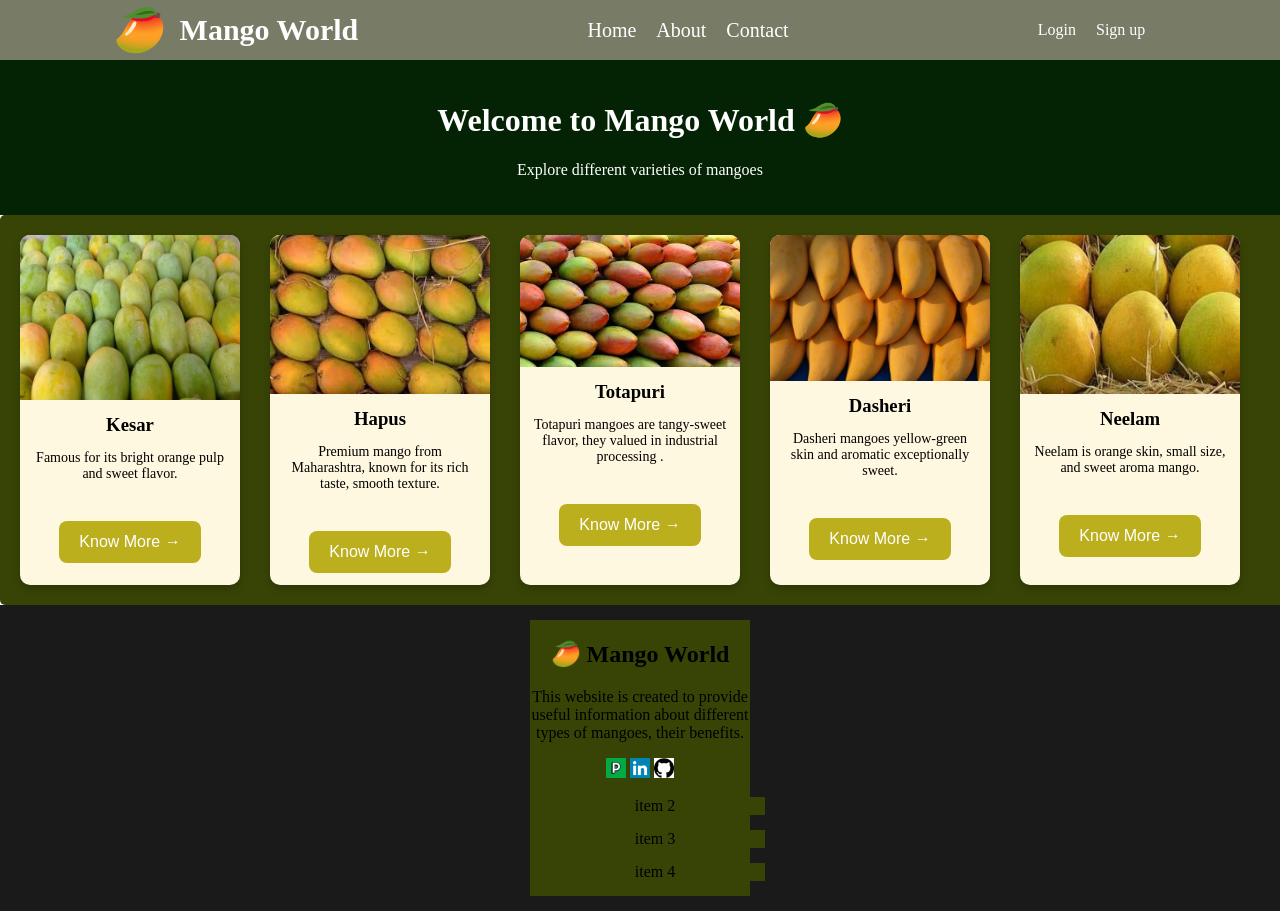
<file: index.html>
<!DOCTYPE html>
<html>

<head>
    <title>Simple Webpage !</title>
    <link rel="stylesheet" href="./style/style.css" />
    <style>
        body {
            width: 100vw;
            overflow-x: hidden;
            padding: 0;
            margin: 0;
            text-align: center;
        }


        header {
            background-color: #032304;
            color: white;
            text-align: center;
            padding: 20px;
        }


        .container {
            height: 380px;
            width: 100vw;
            background-color: #384406;
            padding: 5px;
            border-radius: 5px;
            display: flex;
            flex-direction: row;
        }


        .card {
            background: #fff8e1;
            width: 220px;
            margin: 15px;
            border-radius: 10px;
            box-shadow: 0 4px 8px rgba(0, 0, 0, 0.2);
            transition: transform 0.3s, box-shadow 0.3s;
        }

        .card:hover {
            transform: scale(1.05);
            box-shadow: 0 8px 16px rgba(0, 0, 0, 0.3);
        }

        .card img {
            width: 100%;
            border-top-left-radius: 10px;
            border-top-right-radius: 10px;
        }

        .card h3 {
            margin: 10px 0;
        }

        .card p {
            padding: 0 10px 15px;
            font-size: 14px;
        }

        .know {
            background-color: rgb(188, 175, 30);
            color: white;
            border-radius: 8px;
            margin: 10px;
            padding: 12px 20px;
            font-size: 16px;
            border: none;
            cursor: pointer;
        }

        .footer {
            display: flex;
            flex-direction: row;
            justify-content: space-around;
            background-color: rgb(27, 26, 26);`
            color: white;
        }

        .footer-menu {
            background-color: #384406;
            width: 220px;
            margin: 15px;

        }

        .footer-logo-github {
            background-color: white;
        }
    </style>
</head>

<body>
    <div class="navbar-container">
        <div class="item1">
            <img src="./img/mango-icon.svg" class="navbar-main-logo" />
            <b class="website-name">Mango World</b>
        </div>

        <div class="item2">
            <a href="./index.html" class="menu-item">Home</a>
            <a href="./about.html" class="menu-item">About</a>
            <a href="./contact.html" class="menu-item">Contact</a>
        </div>

        <div class="item3">
            <a href="./login-sign up/login.html" class="menu-item">Login</a>
            <a href="./login-sign up/signup.html" class="menu-item">Sign up</a>

        </div>
    </div>



    <header>
        <h1>Welcome to Mango World 🥭</h1>
        <p>Explore different varieties of mangoes</p>
    </header>


    <div class="container">


        <div class="card">
            <img src="./kesar-mango-img/kesar-mango.webp">
            <h3>Kesar</h3>
            <p>Famous for its bright orange pulp and sweet flavor.</p>
            <center>
                <a href="./mangoes/kesar.html"><button class="know">Know More →</button></a>
            </center>
        </div>

        <div class="card">
            <img src="./hapus-mango-img/hapus-mango.jpg">
            <h3>Hapus </h3>
            <p>Premium mango from Maharashtra, known for its rich taste, smooth texture.</p>
            <center>
                <a href="./mangoes/hapus.html"><button class="know">Know More →</button></a>
            </center>

        </div>

        <div class="card">
            <img src="./totapuri-mango-img/totapuri-plant.jpg">
            <h3>Totapuri </h3>
            <p>Totapuri mangoes are tangy-sweet flavor, they valued in industrial processing .</p>
            <center>
                <a href="./mangoes/totapuri.html"> <button class="know">Know More →</button></a>
            </center>

        </div>

        <div class="card">
            <img src="./dasheri-mango-img/dasheri-mango.jpg">
            <h3> Dasheri </h3>
            <p>Dasheri mangoes yellow-green skin and aromatic exceptionally sweet.</p>
            <center>
                <a href="./mangoes/dasheri.html"><button class="know">Know More →</button></a>
            </center>

        </div>

        <div class="card">
            <img src="./neelam-mango-img/neelam-mangos.jpg">
            <h3> Neelam </h3>
            <p>Neelam is orange skin, small size, and sweet aroma mango.</p>
            <center>
                <a href="./mangoes/neelam.html"><button class="know">Know More →</button></a>
            </center>

        </div>
    </div>


    <div class="footer">
        <div class="footer-menu">
            <h2> 🥭 Mango World</h2>
            <p>This website is created to provide useful information about different types of mangoes, their benefits.
            </p>

            <div>
                <a href=""><img src="./img/peerlist-logo.png" height="20px" /></a>
                <a href=""><img src="./img/linkedin-logo.webp" height="20px" /></a>
                <a href=""><img src="./img/github-logo.png" class="footer-logo-github" height="20px" /></a>
            </div>



            <div class="footer-menu">item 2</div>
            <div class="footer-menu">item 3</div>
            <div class="footer-menu">item 4</div>
        </div>
    </div>

</body>

</html>
</file>
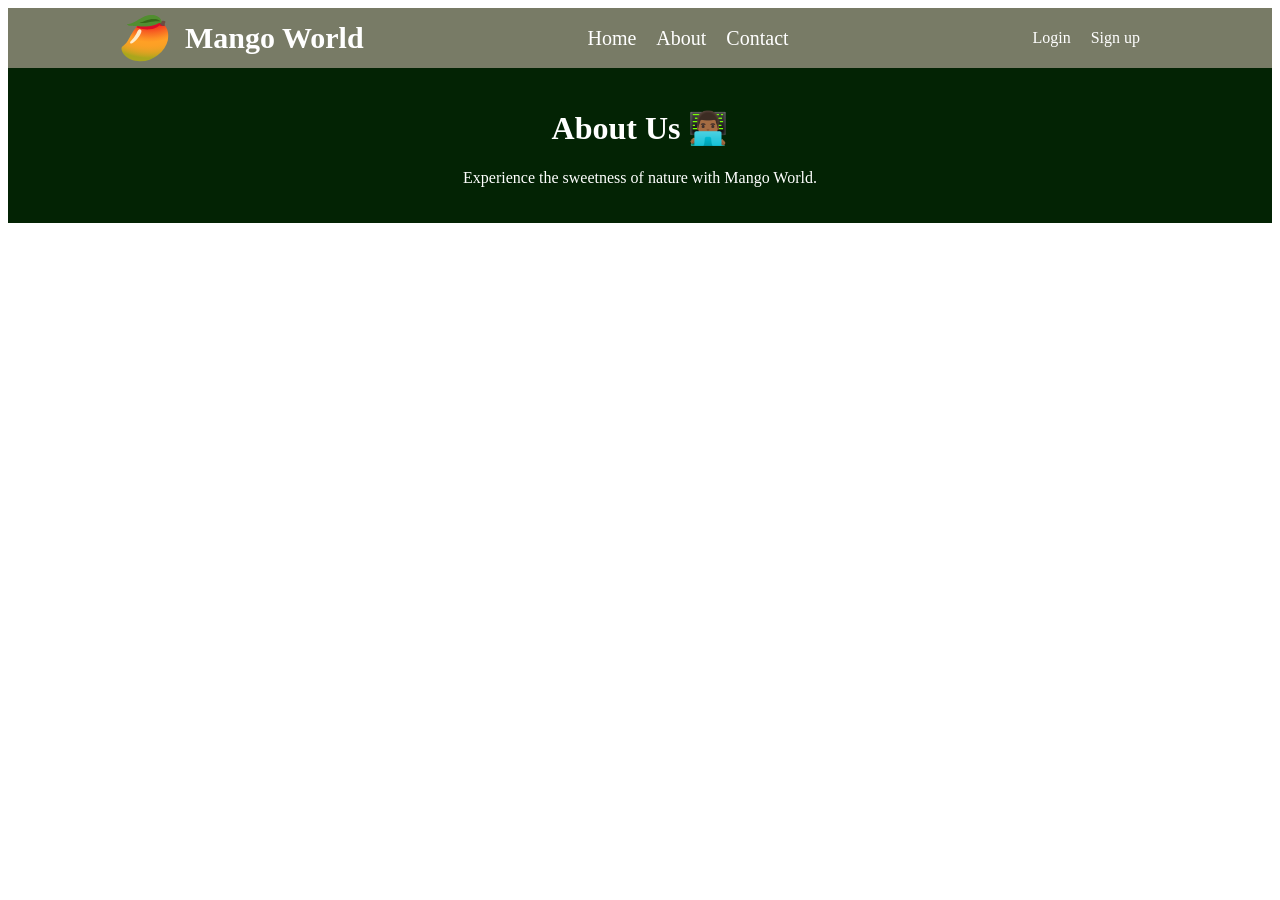
<file: about.html>
<!DOCTYPE html>
<html>
<head>
   
    <title>Document</title>
    <style>
        .navbar-container {
    display: flex;
    flex-direction: row;
    justify-content: space-around;
    position: sticky;
    top: 0;
    left: 0;
    right: 0;
    background-color: #787b66;
    width: 100%;
    padding: 5px 0px;
}
.item1 {
    display: flex;
    flex-direction: row;
    align-items: center;
}

.navbar-main-logo {
    height: 50px;
}

.website-name {
    font-size: 30px;
    color: white;
    padding-left: 15px;
}

.item2 {
    display: flex;
    flex-direction: row;
    align-items: center;
    font-size: 20px;
}

.menu-item {
    color: white;
    text-decoration: none;
    margin-right: 20px;
}

.item3 {
    display: flex;
    flex-direction: row;
    align-items: center;
}

.menu-item:hover {
    color: orange;
}

 header {
            background-color: #032304;
            color: white;
            text-align: center;
            padding: 20px;
        }


    </style>
</head>
<body>

    <div class="navbar-container">
        <div class="item1">
            <img src="./img/mango-icon.svg" class="navbar-main-logo" />
            <b class="website-name">Mango World</b>
        </div>

        <div class="item2">
            <a href="./index.html" class="menu-item">Home</a>
            <a href="./about.html" class="menu-item">About</a>
            <a href="./contact.html" class="menu-item">Contact</a>
        </div>

        <div class="item3">
            <a href="./login-sign up/login.html" class="menu-item">Login</a>
            <a href="./login-sign up/signup.html" class="menu-item">Sign up</a>

        </div>
    </div>
    
     <header>
        <h1>About Us 👨🏾‍💻</h1>
        <p>Experience the sweetness of nature with Mango World.</p>
    </header>

    
</body>
</html>
</file>
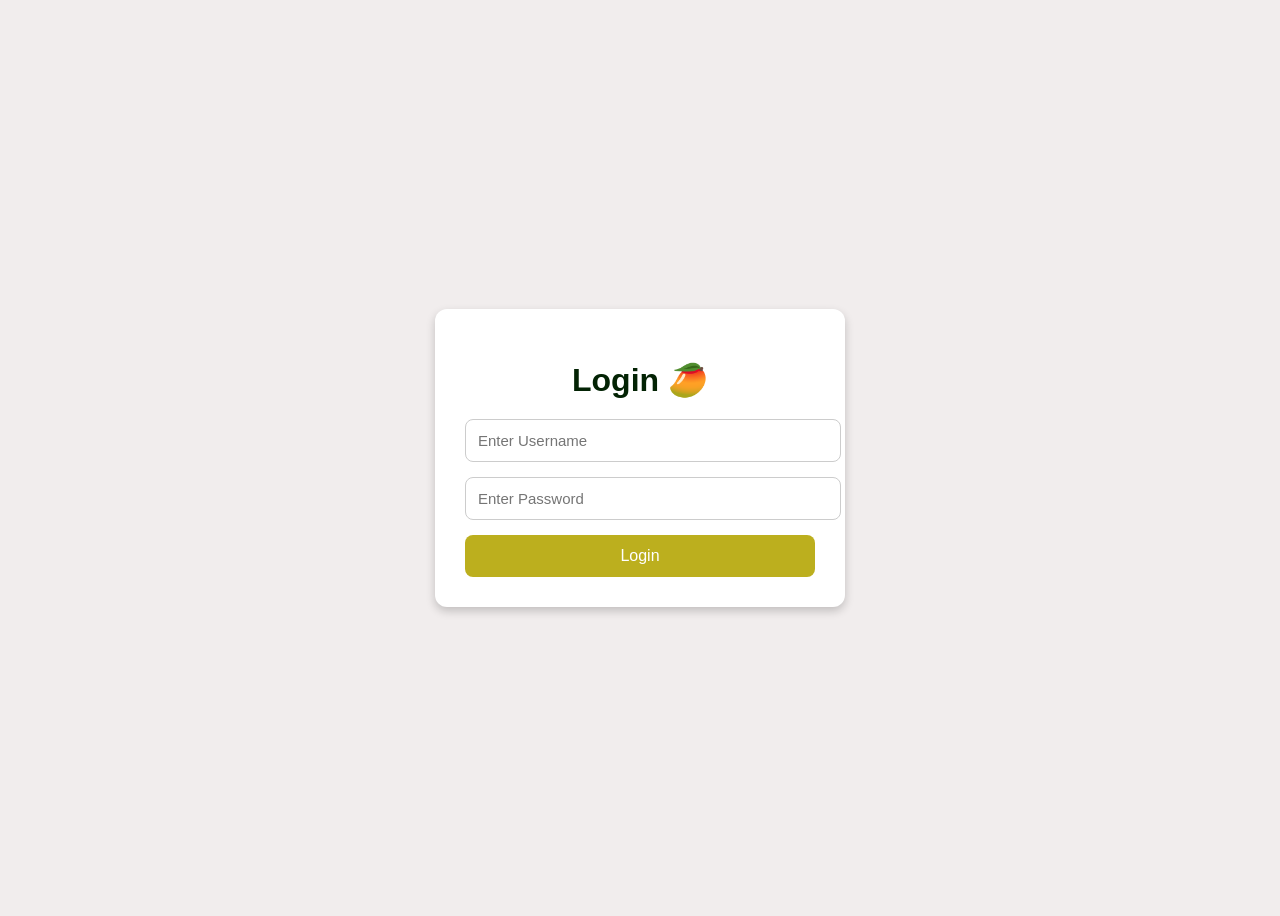
<file: login-sign up/login.html>
<!DOCTYPE html>
<html>
<head>

<title>Login Page</title>

<style>


body {
    font-family: Arial, sans-serif;
    background: #f1eded;
    height: 100vh;
    display: flex;
    justify-content: center;
    align-items: center;
}

.login-box {
    background: white;
    width: 350px;
    padding: 30px;
    border-radius: 12px;
    box-shadow: 0 4px 10px rgba(0,0,0,0.2);
    text-align: center;
}

.login-box h1 {
    margin-bottom: 20px;
    color: #032304;
}

.input-box {
    margin: 15px 0;
}

.input-box input {
    width: 100%;
    padding: 12px;
    border: 1px solid #ccc;
    border-radius: 8px;
    font-size: 15px;
}

.login-btn {
    width: 100%;
    padding: 12px;
    background: rgb(188, 175, 30);
    color: white;
    border: none;
    border-radius: 8px;
    font-size: 16px;
    cursor: pointer;
}

.login-btn:hover {
    background: rgb(150, 140, 20);
}

.extra-text {
    margin-top: 15px;
    font-size: 14px;
}

.extra-text a {
    color: #2e7d32;
    text-decoration: none;
}

.extra-text a:hover {
    text-decoration: underline;
}
</style>
</head>

<body>

<div class="login-box">
    <h1>Login 🥭</h1>

    <form>
        <div class="input-box">
            <input type="text" placeholder="Enter Username" required>
        </div>

        <div class="input-box">
            <input type="password" placeholder="Enter Password" required>
        </div>

        <button type="submit" class="login-btn">Login</button>
    </form>

</div>

</body>
</html>
</file>
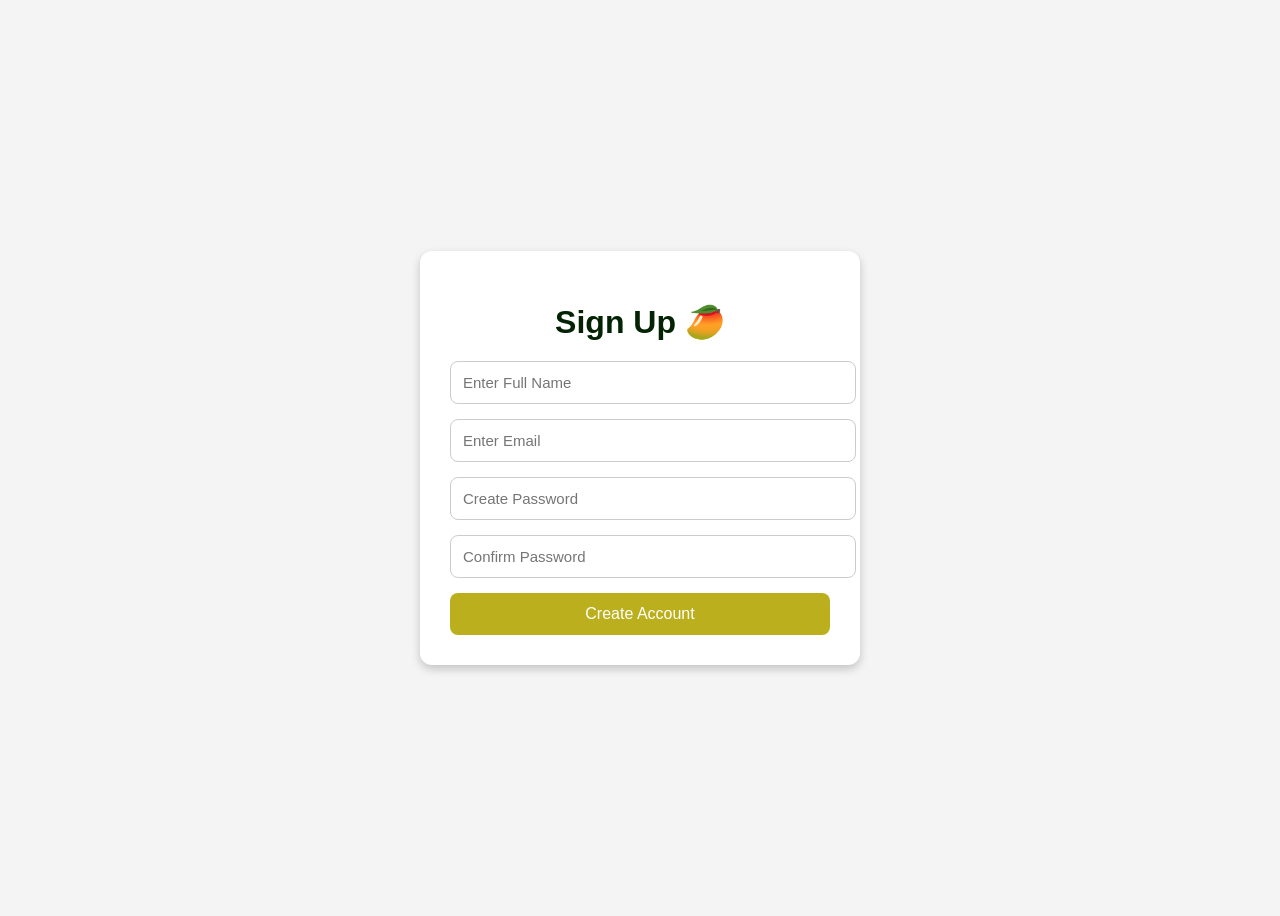
<file: login-sign up/signup.html>
<!DOCTYPE html>
<html>

<head>
    
    <title>Sign Up Page</title>
    <style>
    
        body {
            font-family: Arial, sans-serif;
            background: #f4f4f4;
            height: 100vh;
            display: flex;
            justify-content: center;
            align-items: center;
        }

        .signup-box {
            background: white;
            width: 380px;
            padding: 30px;
            border-radius: 12px;
            box-shadow: 0 4px 10px rgba(0, 0, 0, 0.2);
            text-align: center;
        }

        .signup-box h1 {
            margin-bottom: 20px;
            color: #032304;
        }

        .input-box {
            margin: 15px 0;
        }

        .input-box input {
            width: 100%;
            padding: 12px;
            border: 1px solid #ccc;
            border-radius: 8px;
            font-size: 15px;
        }

        .signup-btn {
            width: 100%;
            padding: 12px;
            background: rgb(188, 175, 30);
            color: white;
            border: none;
            border-radius: 8px;
            font-size: 16px;
            cursor: pointer;
        }

        .signup-btn:hover {
            background: rgb(150, 140, 20);
        }

        .extra-text {
            margin-top: 15px;
            font-size: 14px;
        }

        .extra-text a {
            color: #2e7d32;
            text-decoration: none;
        }

        .extra-text a:hover {
            text-decoration: underline;
        }
    </style>
</head>

<body>
    <div class="signup-box">
        <h1>Sign Up 🥭</h1>
        <form>
            <div class="input-box"> <input type="text" placeholder="Enter Full Name"> </div>
            <div class="input-box"> <input type="email" placeholder="Enter Email"> </div>
            <div class="input-box"> <input type="password" placeholder="Create Password"> </div>
            <div class="input-box"> <input type="password" placeholder="Confirm Password"> </div> 
            <button type="submit" class="signup-btn">Create Account</button>
        </form>
      
    </div>
</body>

</html>
</file>
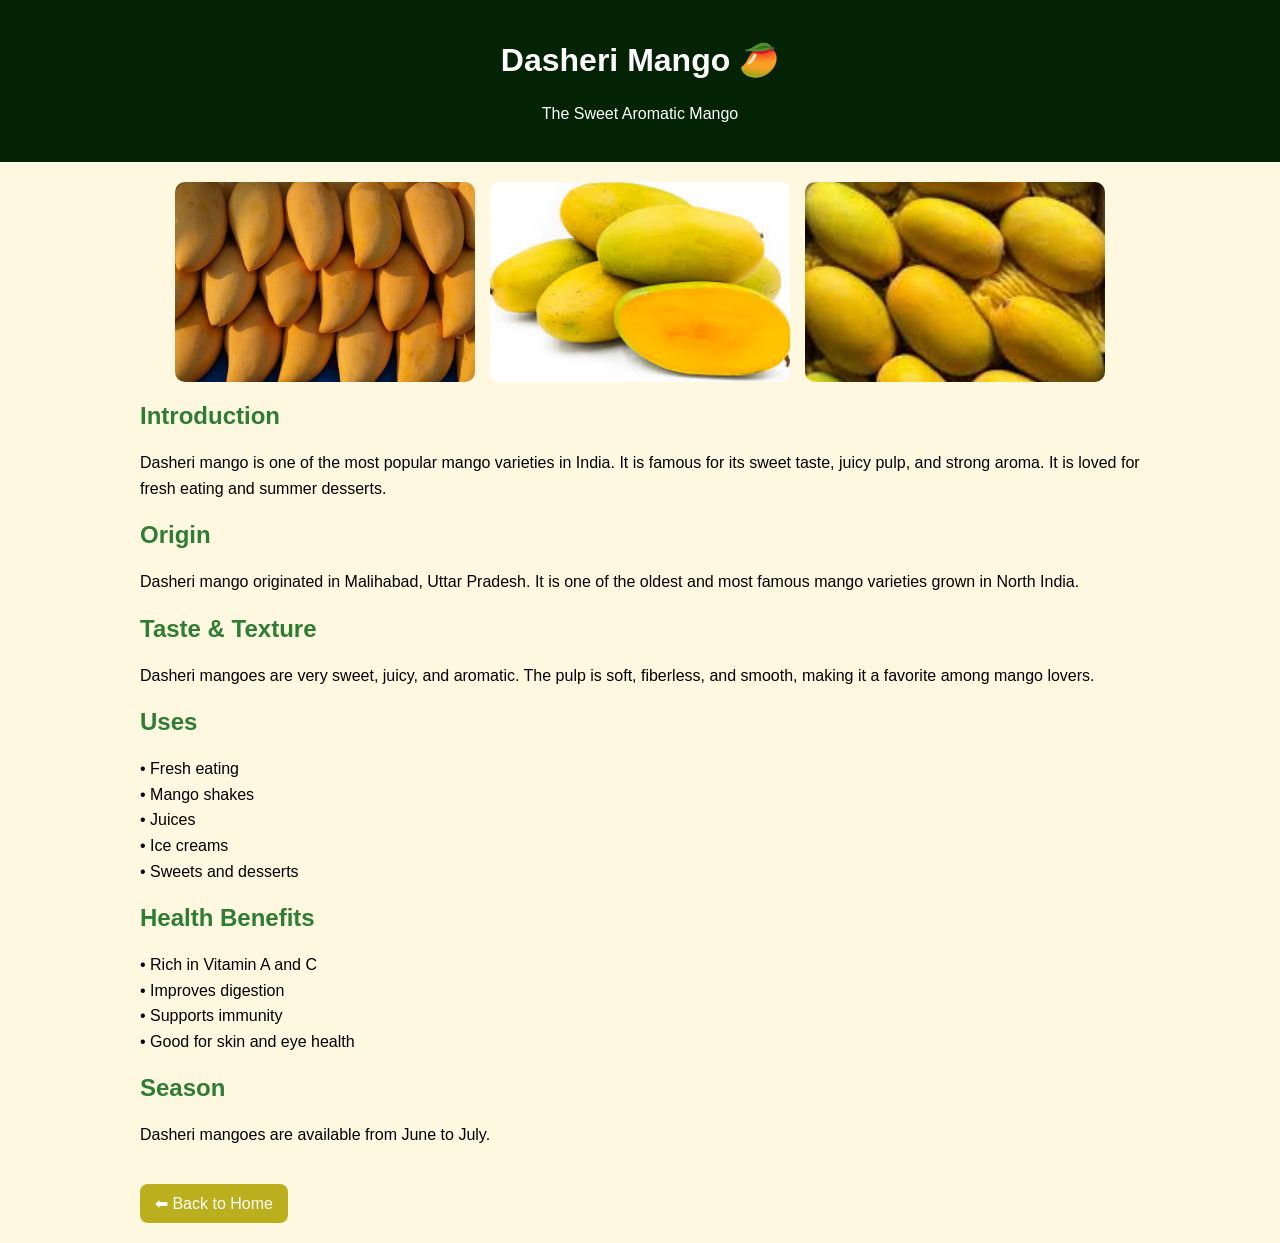
<file: mangoes/dasheri.html>
<!DOCTYPE html>
<html>

<head>
    <title>Dasheri Mango</title>
    <style>
        body {
            font-family: Arial, sans-serif;
            margin: 0;
            background-color: #fff8e1;
        }

        header {
            background-color: #032304;
            color: white;
            text-align: center;
            padding: 20px;
        }

        .container {
            padding: 20px;
            max-width: 1000px;
            margin: auto;
        }

        /* FLEX IMAGE SECTION */
        .image-gallery {
            display: flex;
            gap: 15px;
            flex-wrap: wrap;
            justify-content: center;
            margin-bottom: 20px;
        }

        .image-gallery img {
            width: 300px;
            height: 200px;
            object-fit: cover;
            border-radius: 10px;
            transition: transform 0.3s;
        }

        .image-gallery img:hover {
            transform: scale(1.05);
        }

        h2 {
            color: #2e7d32;
        }

        p {
            font-size: 16px;
            line-height: 1.6;
        }

        .back {
            display: inline-block;
            margin-top: 20px;
            padding: 10px 15px;
            background-color: rgb(188, 175, 30);
            color: white;
            text-decoration: none;
            border-radius: 8px;
        }

        .back:hover {
            background-color: rgb(150, 140, 20);
        }
    </style>
</head>

<body>
    <header>
        <h1>Dasheri Mango 🥭</h1>
        <p>The Sweet Aromatic Mango</p>
    </header>
    <div class="container"> 
        <div class="image-gallery"> 
            <img src="./../dasheri-mango-img/dasheri-mango.jpg" alt="Dasheri Mango 1">
             <img src="./../dasheri-mango-img/dasheri-mango-2.jpg" alt="Dasheri Mango 2"> 
             <img src="./../dasheri-mango-img/dasheri-mango-3.jpg" alt="Dasheri Mango 3"> </div>

        <h2> Introduction</h2>
        <p> Dasheri mango is one of the most popular mango varieties in India. It is famous for its sweet taste, juicy
            pulp, and strong aroma. It is loved for fresh eating and summer desserts. </p>

        <h2> Origin</h2>
        <p> Dasheri mango originated in Malihabad, Uttar Pradesh. It is one of the oldest and most famous mango
            varieties grown in North India. </p>

        <h2> Taste & Texture</h2>
        <p> Dasheri mangoes are very sweet, juicy, and aromatic. The pulp is soft, fiberless, and smooth, making it a
            favorite among mango lovers. </p>

        <h2> Uses</h2>
        <p> • Fresh eating<br>
             • Mango shakes<br>
              • Juices<br> 
              • Ice creams<br> 
              • Sweets and desserts </p>

        <h2> Health Benefits</h2>
        <p> • Rich in Vitamin A and C<br> 
            • Improves digestion<br>
             • Supports immunity<br>
              • Good for skin and eye health </p>

        <h2> Season</h2>
        <p> Dasheri mangoes are available from June to July. </p>

         <a href="./../index.html" class="back">⬅ Back to Home</a>
    </div>
</body>

</html>
</file>
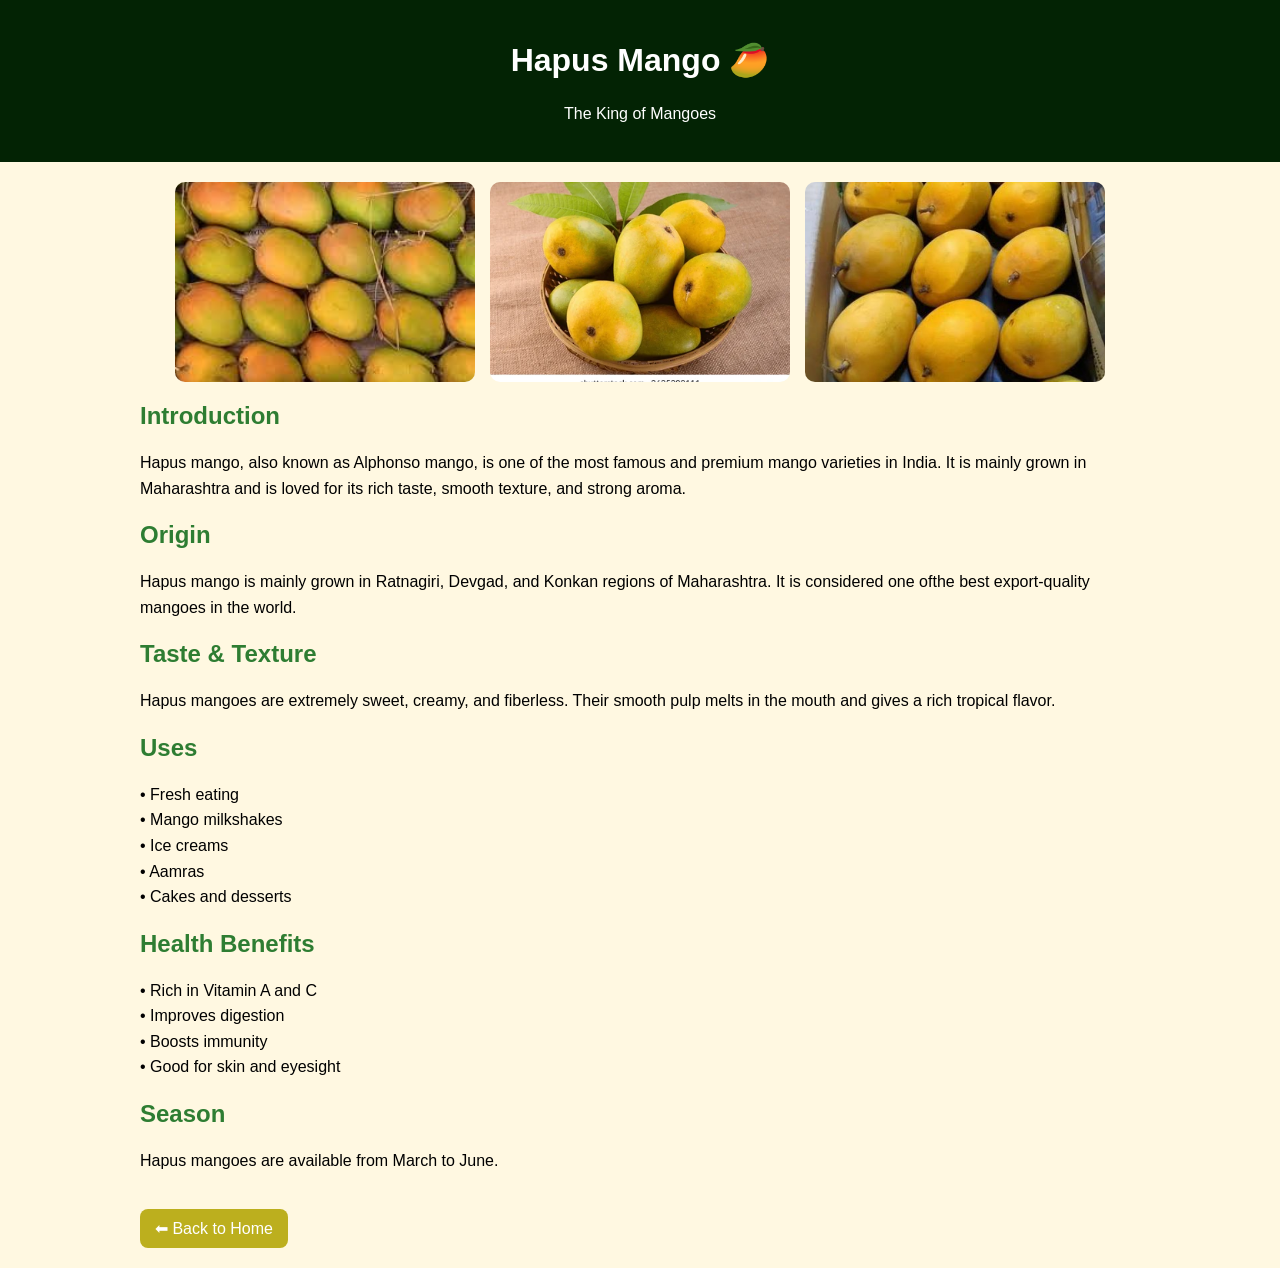
<file: mangoes/hapus.html>
<!DOCTYPE html>
<html>

<head>
    
    <title>Hapus Mango</title>
    <style>
        body {
            font-family: Arial, sans-serif;
            margin: 0;
            background-color: #fff8e1;
        }

        header {
            background-color: #032304;
            color: white;
            text-align: center;
            padding: 20px;
        }

        .container {
            padding: 20px;
            max-width: 1000px;
            margin: auto;
        }

      
        .image-gallery {
            display: flex;
            gap: 15px;
            flex-wrap: wrap;
            justify-content: center;
            margin-bottom: 20px;
        }

        .image-gallery img {
            width: 300px;
            height: 200px;
            object-fit: cover;
            border-radius: 10px;
            transition: transform 0.3s;
        }

        .image-gallery img:hover {
            transform: scale(1.05);
        }

        h2 {
            color: #2e7d32;
        }

        p {
            font-size: 16px;
            line-height: 1.6;
        }

        .back {
            display: inline-block;
            margin-top: 20px;
            padding: 10px 15px;
            background-color: rgb(188, 175, 30);
            color: white;
            text-decoration: none;
            border-radius: 8px;
        }

        .back:hover {
            background-color: rgb(150, 140, 20);
        }
    </style>
</head>

<body>
    <header>
        <h1>Hapus Mango 🥭</h1>
        <p>The King of Mangoes</p>
    </header>
    <div class="container"> 
        <div class="image-gallery">
             <img src="./../hapus-mango-img/hapus-mango.jpg" alt="Hapus Mango 1">
              <img src="./../hapus-mango-img/hapus-mango-2.webp" alt="Hapus Mango 2"> 
              <img src="./../hapus-mango-img/hapus-mango-3.jpg" alt="Hapus Mango 3">
        </div>
        <h2> Introduction</h2>
        <p> Hapus mango, also known as Alphonso mango, is one of the most famous and premium mango varieties in India.
            It is mainly grown in Maharashtra and is loved for its rich taste, smooth texture, and strong aroma. </p>

        <h2> Origin</h2>
        <p> Hapus mango is mainly grown in Ratnagiri, Devgad, and Konkan regions of Maharashtra. It is considered one ofthe best export-quality mangoes in the world. </p>

        <h2> Taste & Texture</h2>
        <p> Hapus mangoes are extremely sweet, creamy, and fiberless. Their smooth pulp melts in the mouth and gives a rich tropical flavor. </p>

        <h2> Uses</h2>
        <p> • Fresh eating<br> 
            • Mango milkshakes<br>
             • Ice creams<br>
              • Aamras<br>
               • Cakes and desserts </p>

        <h2> Health Benefits</h2>
        <p> • Rich in Vitamin A and C<br> 
            • Improves digestion<br> • Boosts immunity<br>
             • Good for skin and eyesight
        </p>

        <h2>Season</h2>
        <p> Hapus mangoes are available from March to June. </p>

         <a href="./../index.html" class="back">⬅ Back to Home</a>
    </div>
</body>

</html>
</file>
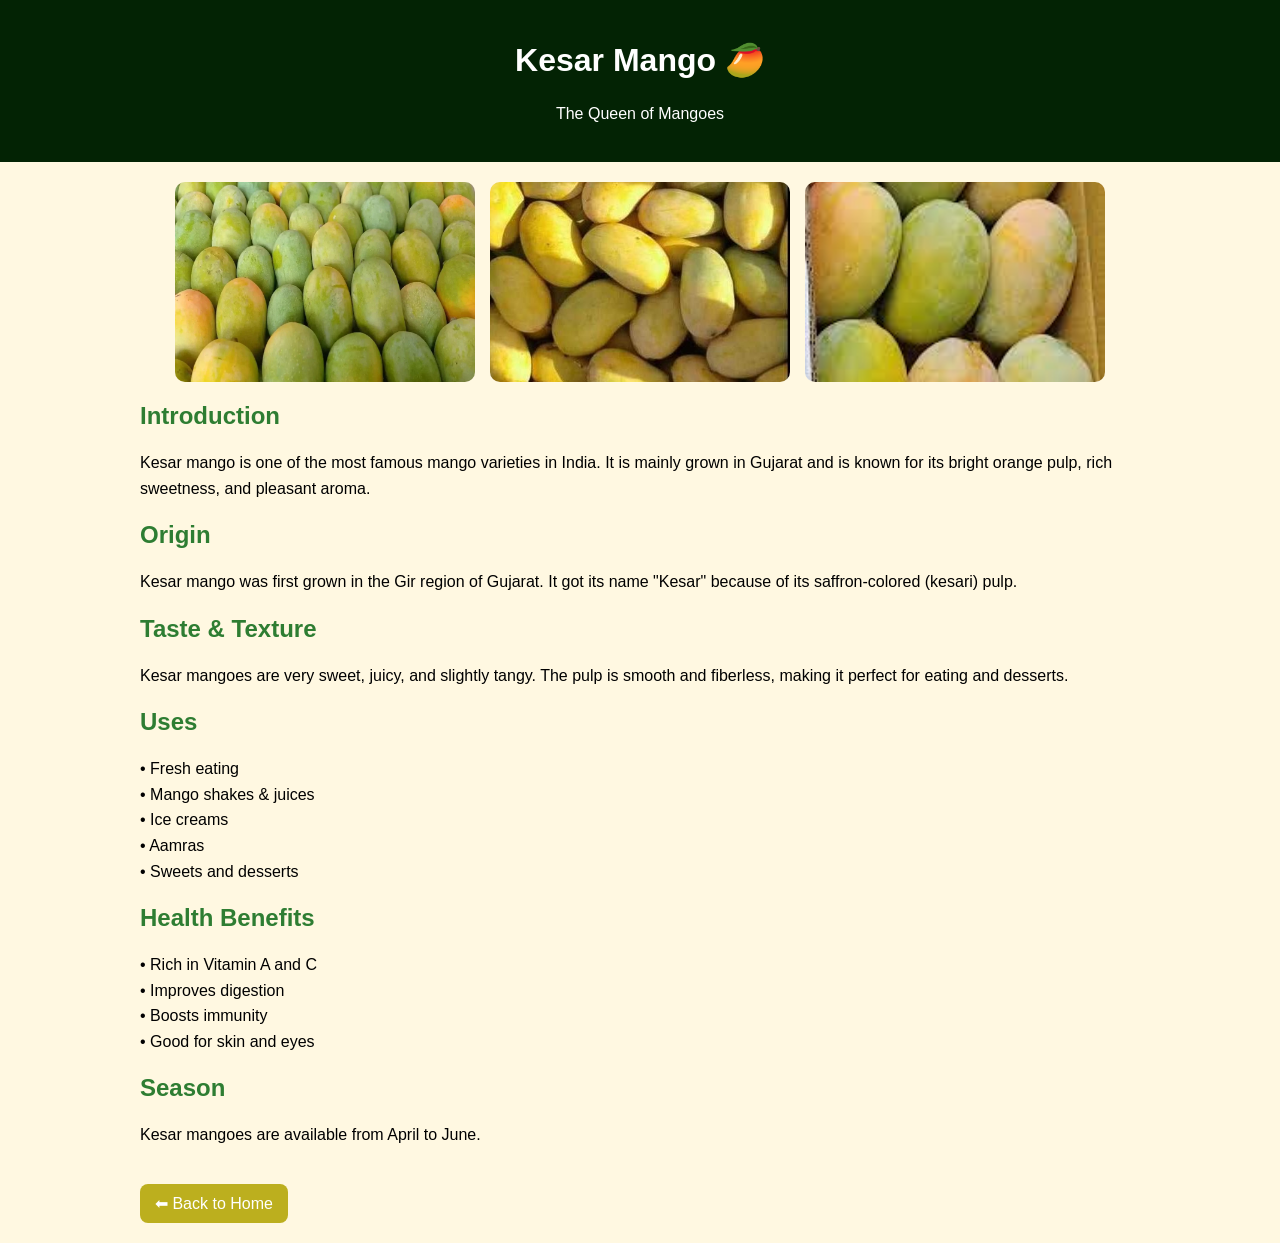
<file: mangoes/kesar.html>
<!DOCTYPE html>
<html>
<head>
<title>Kesar Mango</title>

<style>
body {
    font-family: Arial, sans-serif;
    margin: 0;
    background-color: #fff8e1;
}

header {
    background-color: #032304;
    color: white;
    text-align: center;
    padding: 20px;
}

.container {
    padding: 20px;
    max-width: 1000px;
    margin: auto;
}


.image-gallery {
    display: flex;
    gap: 15px;
    flex-wrap: wrap;
    justify-content: center;
    margin-bottom: 20px;
}

.image-gallery img {
    width: 300px;
    height: 200px;
    object-fit: cover;
    border-radius: 10px;
    transition: transform 0.3s;
}

.image-gallery img:hover {
    transform: scale(1.05);
}

h2 {
    color: #2e7d32;
}

p {
    font-size: 16px;
    line-height: 1.6;
}

.back {
    display: inline-block;
    margin-top: 20px;
    padding: 10px 15px;
    background-color: rgb(188, 175, 30);
    color: white;
    text-decoration: none;
    border-radius: 8px;
}

.back:hover {
    background-color: rgb(150, 140, 20);
}
</style>
</head>

<body>

<header>
    <h1>Kesar Mango 🥭</h1>
    <p>The Queen of Mangoes</p>
</header>

<div class="container">

    <div class="image-gallery">
        <img src="./../kesar-mango-img/kesar-mango.webp" alt="Kesar Mango 1">
        <img src="./../kesar-mango-img/kesar-mango-2-.jpg" alt="Kesar Mango 2">
        <img src="./../kesar-mango-img/kesar-mango3.jpg" alt="Kesar Mango 3">
    </div>

    <h2> Introduction</h2>
    <p>
        Kesar mango is one of the most famous mango varieties in India. It is mainly grown in Gujarat and is known for its bright orange pulp, rich sweetness, and pleasant aroma.
    </p>

    <h2> Origin</h2>
    <p>
        Kesar mango was first grown in the Gir region of Gujarat. It got its name "Kesar" because of its saffron-colored (kesari) pulp.
    </p>

    <h2> Taste & Texture</h2>
    <p>
        Kesar mangoes are very sweet, juicy, and slightly tangy. The pulp is smooth and fiberless, making it perfect for eating and desserts.
    </p>

    <h2> Uses</h2>
    <p>
        • Fresh eating<br>
        • Mango shakes & juices<br>
        • Ice creams<br>
        • Aamras<br>
        • Sweets and desserts
    </p>

    <h2> Health Benefits</h2>
    <p>
        • Rich in Vitamin A and C<br>
        • Improves digestion<br>
        • Boosts immunity<br>
        • Good for skin and eyes
    </p>

    <h2> Season</h2>
    <p>
        Kesar mangoes are available from April to June.
    </p>

    <a href="./../index.html" class="back">⬅ Back to Home</a>

</div>

</body>
</html>
</file>
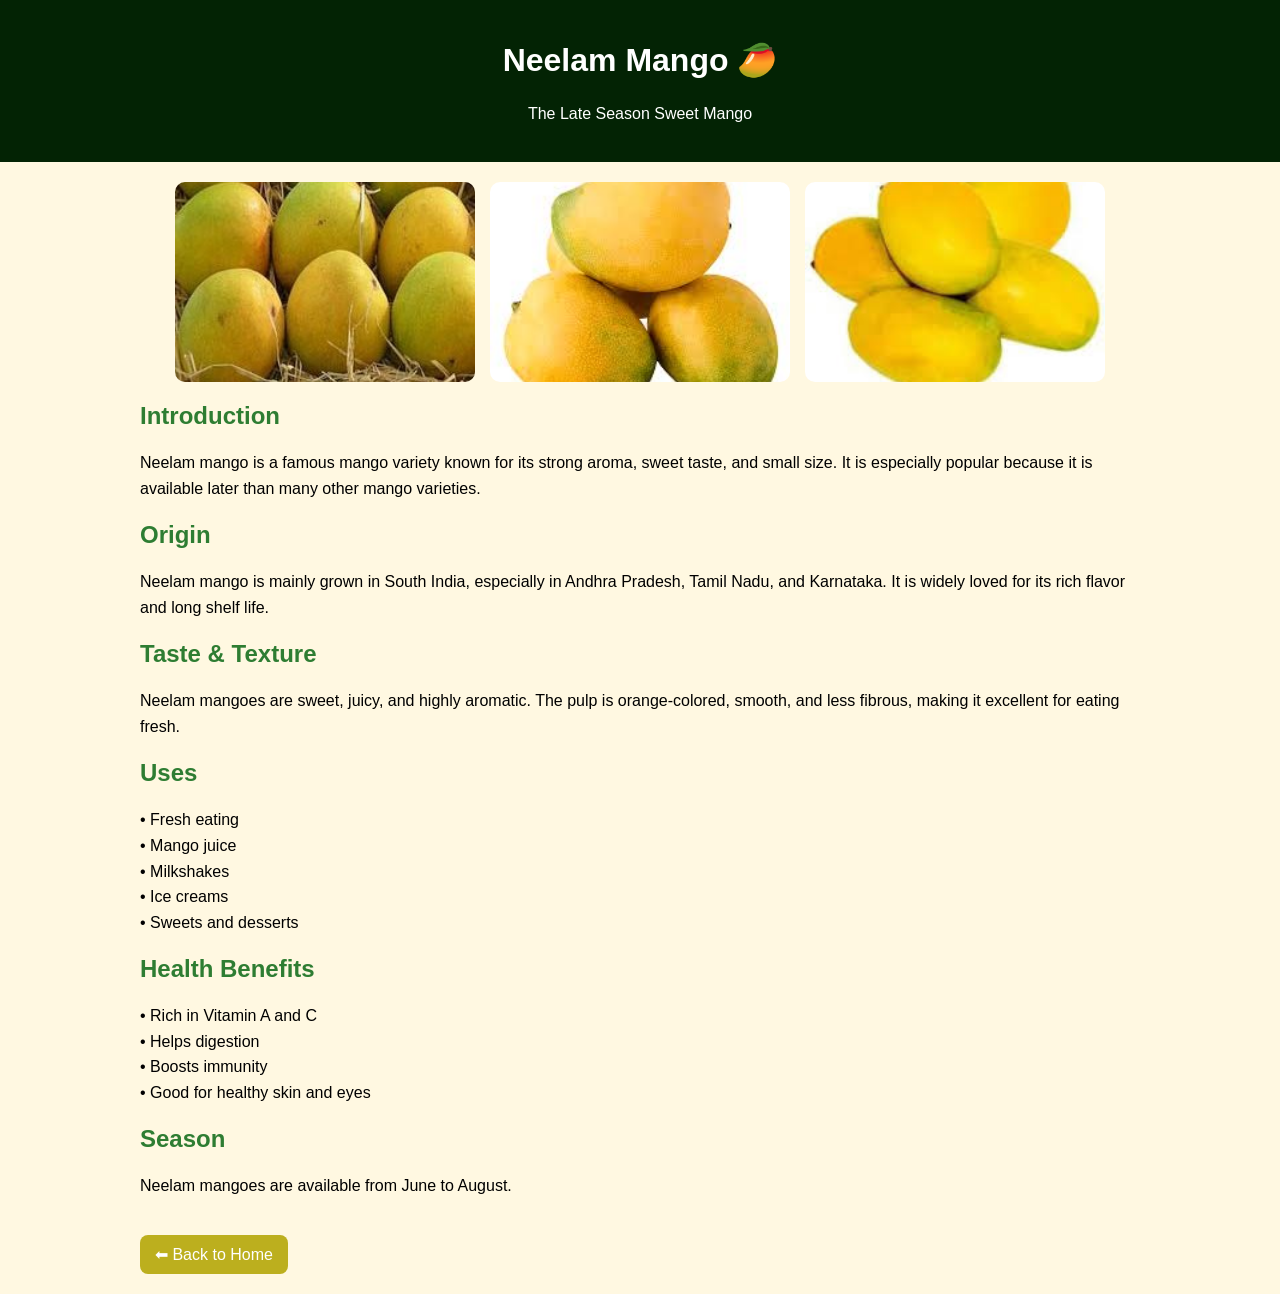
<file: mangoes/neelam.html>
<!DOCTYPE html>
<html>

<head>

    <title>Neelam Mango</title>
    <style>
        body {
            font-family: Arial, sans-serif;
            margin: 0;
            background-color: #fff8e1;
        }

        header {
            background-color: #032304;
            color: white;
            text-align: center;
            padding: 20px;
        }

        .container {
            padding: 20px;
            max-width: 1000px;
            margin: auto;
        }

        .image-gallery {
            display: flex;
            gap: 15px;
            flex-wrap: wrap;
            justify-content: center;
            margin-bottom: 20px;
        }

        .image-gallery img {
            width: 300px;
            height: 200px;
            object-fit: cover;
            border-radius: 10px;
            transition: transform 0.3s;
        }

        .image-gallery img:hover {
            transform: scale(1.05);
        }

        h2 {
            color: #2e7d32;
        }

        p {
            font-size: 16px;
            line-height: 1.6;
        }

        .back {
            display: inline-block;
            margin-top: 20px;
            padding: 10px 15px;
            background-color: rgb(188, 175, 30);
            color: white;
            text-decoration: none;
            border-radius: 8px;
        }

        .back:hover {
            background-color: rgb(150, 140, 20);
        }
    </style>
</head>

<body>
    <header>
        <h1>Neelam Mango 🥭</h1>
        <p>The Late Season Sweet Mango</p>
    </header>
    <div class="container">
        <div class="image-gallery">
            <img src="./../neelam-mango-img/neelam-mangos.jpg" alt="Neelam Mango 1">
            <img src="./../neelam-mango-img/neelam-mango-2.jpg" alt="Neelam Mango 2">
            <img src="./../neelam-mango-img/neelam-mango-3.jpg" alt="Neelam Mango 3">
        </div>

        <h2> Introduction</h2>
        <p> Neelam mango is a famous mango variety known for its strong aroma, sweet taste, and small size. It is
            especially popular because it is available later than many other mango varieties. </p>

        <h2> Origin</h2>
        <p> Neelam mango is mainly grown in South India, especially in Andhra Pradesh, Tamil Nadu, and Karnataka. It is
            widely loved for its rich flavor and long shelf life. </p>

        <h2> Taste & Texture</h2>
        <p> Neelam mangoes are sweet, juicy, and highly aromatic. The pulp is orange-colored, smooth, and less fibrous,
            making it excellent for eating fresh. </p>

        <h2> Uses</h2>
        <p> • Fresh eating<br>
            • Mango juice<br>
            • Milkshakes<br>
            • Ice creams<br>
            • Sweets and desserts </p>

        <h2> Health Benefits</h2>
        <p> • Rich in Vitamin A and C<br>
            • Helps digestion<br>
            • Boosts immunity<br>
            • Good for healthy skin and eyes
        </p>

        <h2> Season</h2>
        <p> Neelam mangoes are available from June to August. </p>

        <a href="./../index.html" class="back">⬅ Back to Home</a>
    </div>
</body>

</html>
</file>
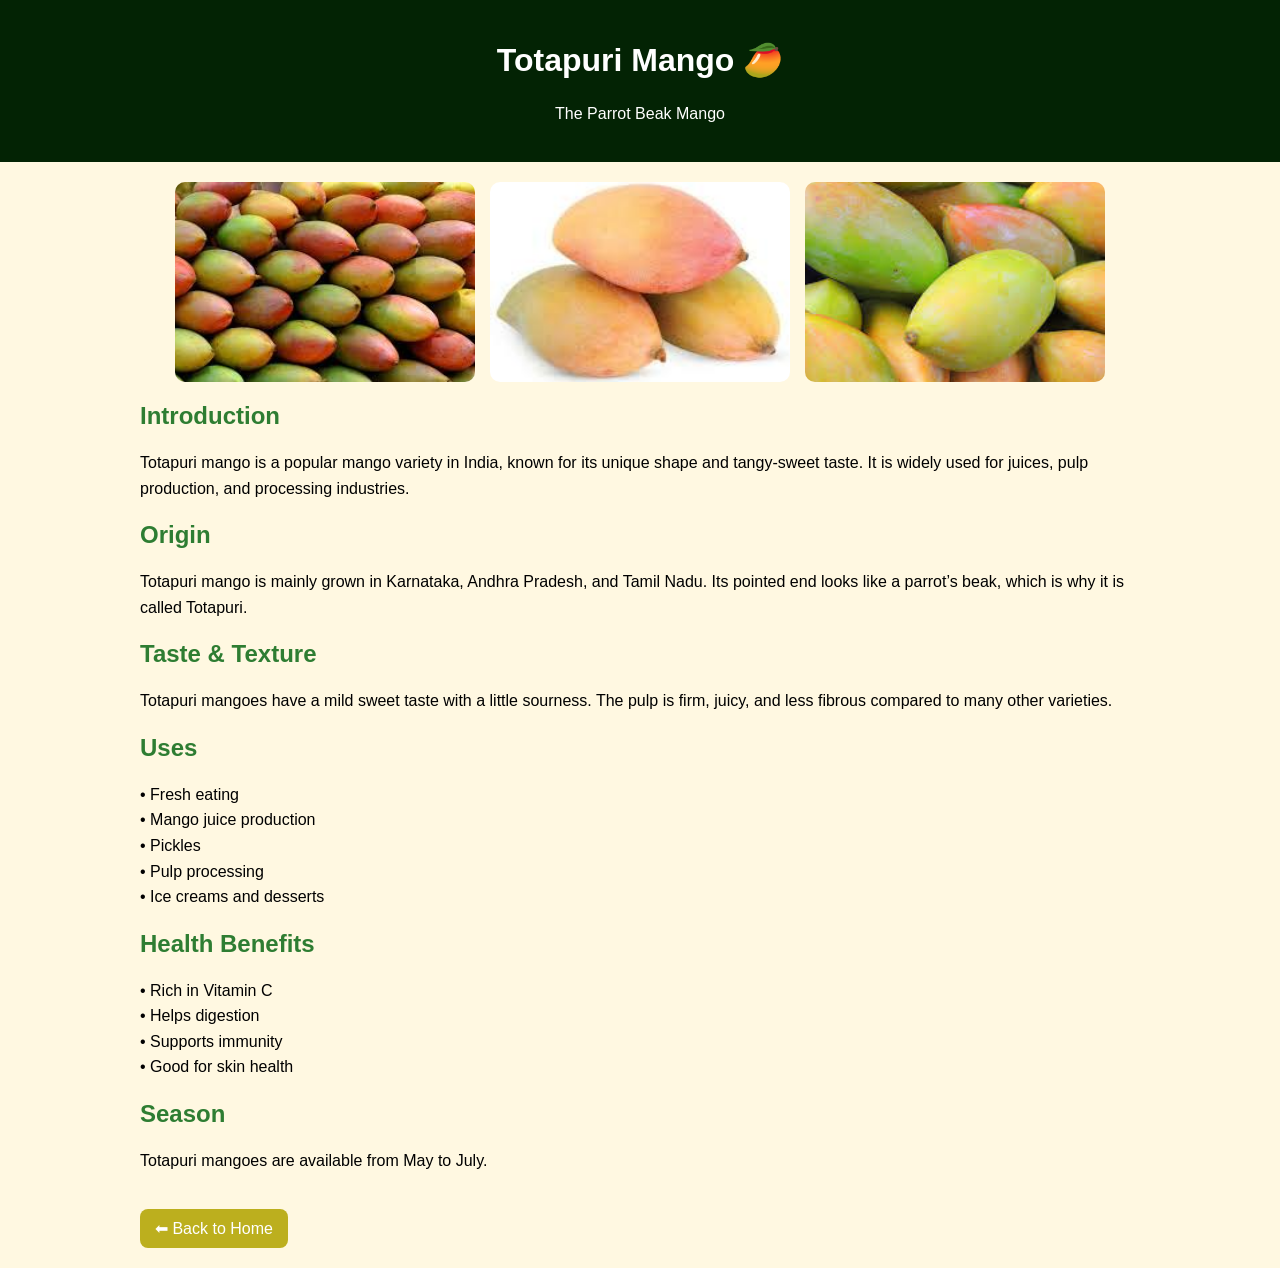
<file: mangoes/totapuri.html>
<!DOCTYPE html>
<html>
<head>
    <title>Totapuri Mango</title>
    <style>
        body {
            font-family: Arial, sans-serif;
            margin: 0;
            background-color: #fff8e1;
        }

        header {
            background-color: #032304;
            color: white;
            text-align: center;
            padding: 20px;
        }

        .container {
            padding: 20px;
            max-width: 1000px;
            margin: auto;
        }

        .image-gallery {
            display: flex;
            gap: 15px;
            flex-wrap: wrap;
            justify-content: center;
            margin-bottom: 20px;
        }

        .image-gallery img {
            width: 300px;
            height: 200px;
            object-fit: cover;
            border-radius: 10px;
            transition: transform 0.3s;
        }

        .image-gallery img:hover {
            transform: scale(1.05);
        }

        h2 {
            color: #2e7d32;
        }

        p {
            font-size: 16px;
            line-height: 1.6;
        }

        .back {
            display: inline-block;
            margin-top: 20px;
            padding: 10px 15px;
            background-color: rgb(188, 175, 30);
            color: white;
            text-decoration: none;
            border-radius: 8px;
        }

        .back:hover {
            background-color: rgb(150, 140, 20);
        }
    </style>
</head>

<body>
    <header>
        <h1>Totapuri Mango 🥭</h1>
        <p>The Parrot Beak Mango</p>
    </header>
    <div class="container">
        <div class="image-gallery"> 
            <img src="./../totapuri-mango-img/totapuri-plant.jpg" alt="Totapuri Mango 1">
             <img src="./../totapuri-mango-img/totapuri-mongo-2.jpg" alt="Totapuri Mango 2"> 
             <img src="./../totapuri-mango-img/totapuri-mango-3.jpg" alt="Totapuri Mango 3"> </div>

        <h2> Introduction</h2>
        <p> Totapuri mango is a popular mango variety in India, known for its unique shape and tangy-sweet taste. It is
            widely used for juices, pulp production, and processing industries. </p>

        <h2> Origin</h2>
        <p> Totapuri mango is mainly grown in Karnataka, Andhra Pradesh, and Tamil Nadu. Its pointed end looks like a
            parrot’s beak, which is why it is called Totapuri. </p>

        <h2> Taste & Texture</h2>
        <p> Totapuri mangoes have a mild sweet taste with a little sourness. The pulp is firm, juicy, and less fibrous
            compared to many other varieties. </p>

        <h2> Uses</h2>
        <p> • Fresh eating<br>
             • Mango juice production<br>
              • Pickles<br> 
              • Pulp processing<br>
               • Ice creams and desserts </p>

        <h2>Health Benefits</h2>
        <p> • Rich in Vitamin C<br>
             • Helps digestion<br>
              • Supports immunity<br>
              • Good for skin health </p>

        <h2> Season</h2>
        <p> Totapuri mangoes are available from May to July. </p>

         <a href="./../index.html" class="back">⬅ Back to Home</a>
    </div>
</body>

</html>
</file>
<file: style/style.css>
.navbar-container {
    display: flex;
    flex-direction: row;
    justify-content: space-around;
    position: sticky;
    top: 0;
    left: 0;
    right: 0;
    background-color: #787b66;
    width: 100%;
    padding: 5px 0px;
}

.item1 {
    display: flex;
    flex-direction: row;
    align-items: center;
}

.navbar-main-logo {
    height: 50px;
}

.website-name {
    font-size: 30px;
    color: white;
    padding-left: 15px;
}

.item2 {
    display: flex;
    flex-direction: row;
    align-items: center;
    font-size: 20px;
}

.menu-item {
    color: white;
    text-decoration: none;
    margin-right: 20px;
}

.item3 {
    display: flex;
    flex-direction: row;
    align-items: center;
}

.menu-item:hover {
    color: orange;
}
</file>
